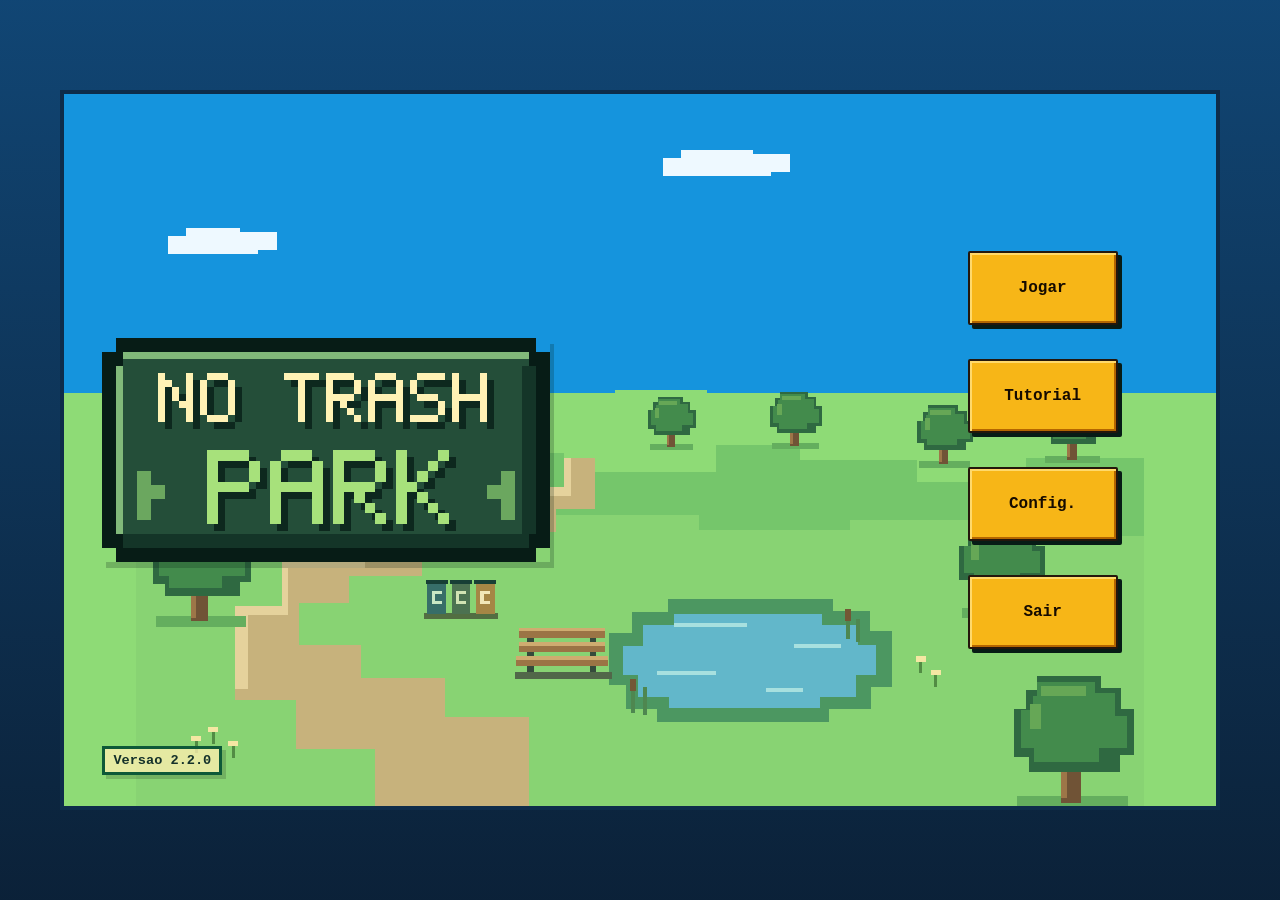
<file: index.html>
<!doctype html>
<html lang="pt-BR">
  <head>
    <meta charset="utf-8">
    <meta name="viewport" content="width=device-width, initial-scale=1">
    <meta name="theme-color" content="#1594dd">
    <meta name="mobile-web-app-capable" content="yes">
    <meta name="apple-mobile-web-app-capable" content="yes">
    <meta name="apple-mobile-web-app-title" content="No Trash Park">
    <meta name="apple-mobile-web-app-status-bar-style" content="black-translucent">
    <title>No Trash Park - Browser Demo</title>
    <link rel="manifest" href="manifest.webmanifest">
    <link rel="apple-touch-icon" href="assets/icons/apple-touch-icon.png">
    <link rel="stylesheet" href="styles.css">
    <script src="src/constants.js" defer></script>
    <script src="src/data.js" defer></script>
    <script src="src/dom.js" defer></script>
    <script src="src/evaluation.js" defer></script>
    <script src="src/state.js" defer></script>
    <script src="src/i18n.js" defer></script>
    <script src="src/utils.js" defer></script>
    <script src="src/board.js" defer></script>
    <script src="src/config.js" defer></script>
    <script src="src/ui.js" defer></script>
    <script src="src/audio.js" defer></script>
    <script src="src/gameplay.js" defer></script>
    <script src="src/tutorial.js" defer></script>
    <script src="src/storage.js" defer></script>
    <script src="src/save-game.js" defer></script>
    <script src="src/input-gamepad.js" defer></script>
    <script src="src/events.js" defer></script>
    <script src="src/loop.js" defer></script>
    <script src="src/debug.js" defer></script>
    <script src="src/pwa.js" defer></script>
    <script src="game.js" defer></script>
  </head>
  <body>
    <div id="app" class="app">
      <section id="menuScreen" class="screen menu-screen" aria-label="Menu principal" data-i18n-aria-label="menu.screenAria">
        <div class="menu-world" aria-hidden="true">
          <div class="cloud cloud-a"></div>
          <div class="cloud cloud-b"></div>
          <img class="menu-diorama" src="assets/menu-park-scene.svg" alt="" width="1200" height="500">
        </div>

        <div class="title-mark" aria-label="No Trash Park">
          <div class="logo-block"><img src="assets/logo-pixel.svg" alt="No Trash Park" width="384" height="192"></div>
          <h1>No Trash Park</h1>
        </div>

        <div id="versionText" class="version-text" aria-label="Versao do jogo" data-i18n-aria-label="version.aria"></div>

        <div id="menuGamepadHints" class="controller-hints menu-controller-hints" aria-label="Controles do menu por controle" data-i18n-aria-label="menu.controlsAria">
          <div class="hint-chip">
            <span class="pad-key pad-key-wide" data-gamepad-token="leftStick" aria-hidden="true">LS</span>
            <span class="pad-key pad-key-dpad" aria-hidden="true"></span>
            <span data-i18n="controls.navigate">Navegar</span>
          </div>
          <div class="hint-chip">
            <span class="pad-key pad-key-face is-a" data-gamepad-token="faceSouth" aria-hidden="true">A</span>
            <span data-i18n="controls.confirm">Confirmar</span>
          </div>
          <div class="hint-chip">
            <span class="pad-key pad-key-face is-b" data-gamepad-token="faceEast" aria-hidden="true">B</span>
            <span data-i18n="controls.back">Voltar</span>
          </div>
          <div class="hint-chip">
            <span class="pad-key pad-key-dpad" aria-hidden="true"></span>
            <span data-i18n="controls.adjust">Ajustar</span>
          </div>
        </div>

        <nav class="menu-actions" aria-label="Menu" data-i18n-aria-label="menu.actionsAria">
          <button id="continueButton" class="pixel-button menu-button" type="button" data-i18n="menu.continue" hidden>Continuar</button>
          <button id="playButton" class="pixel-button menu-button" type="button" data-i18n="menu.play">Jogar</button>
          <button id="tutorialButton" class="pixel-button menu-button" type="button" data-i18n="tutorial.menu">Tutorial</button>
          <button id="configButton" class="pixel-button menu-button" type="button" data-i18n="menu.config">Config.</button>
          <button id="exitButton" class="pixel-button menu-button" type="button" data-i18n="menu.exit">Sair</button>
        </nav>

        <div id="configPanel" class="config-panel" hidden>
          <!-- <div class="config-section">
            <div class="config-title">Fase inicial</div>
            <div class="segmented" role="group" aria-label="Starting theme">
              <button class="seg-button is-active" data-menu-theme="park" type="button">Parque</button>
              <button class="seg-button" data-menu-theme="lagoon" type="button">Lagoa</button>
              <button class="seg-button" data-menu-theme="lava" type="button">Fogo</button>
            </div>
          </div> -->

          <div class="config-section">
            <div class="config-title" data-i18n="settings.controller">Controle</div>
            <div class="sound-toggle-grid" role="group" aria-label="Layout do controle" data-i18n-aria-label="settings.controllerLayout">
              <button id="xboxLayoutButton" class="seg-button is-active" data-controller-layout="xbox" type="button">Xbox</button>
              <button id="switchLayoutButton" class="seg-button" data-controller-layout="switch" type="button">Switch Pro</button>
            </div>
          </div>

          <div class="config-section">
            <div class="config-title" data-i18n="settings.language">Idioma</div>
            <div class="language-toggle-grid" role="group" aria-label="Opcoes de idioma" data-i18n-aria-label="settings.languageOptions">
              <button id="ptLanguageButton" class="seg-button is-active" data-language="pt-BR" type="button">PT-BR</button>
              <button id="enLanguageButton" class="seg-button" data-language="en" type="button">EN</button>
              <button id="esLanguageButton" class="seg-button" data-language="es" type="button">ES</button>
            </div>
          </div>

          <div class="config-section">
            <div class="config-title" data-i18n="settings.cards">Cartas</div>
            <label class="sound-row card-frequency-row" for="cardFrequencyInput">
              <span data-i18n="settings.frequency">Freq.</span>
              <input id="cardFrequencyInput" class="sound-slider" data-card-frequency type="range" min="0" max="10" step="1" value="3" aria-label="Frequencia de exibicao das cartas" data-i18n-aria-label="settings.cardFrequencyAria">
              <strong id="cardFrequencyText">3 ondas</strong>
            </label>
          </div>

          <div class="config-section">
            <div class="config-title" data-i18n="settings.sound">Som</div>
            <div class="sound-toggle-grid" role="group" aria-label="Opcoes de som" data-i18n-aria-label="settings.soundToggles">
              <button id="bgmToggleButton" class="seg-button is-active" data-sound-toggle="bgm" type="button">BGM On</button>
              <button id="sfxToggleButton" class="seg-button is-active" data-sound-toggle="sfx" type="button">SFX On</button>
            </div>

            <label class="sound-row" for="bgmVolumeInput">
              <span>BGM</span>
              <input id="bgmVolumeInput" class="sound-slider" data-sound-volume="bgm" type="range" min="0" max="100" step="5" value="100" aria-label="Volume principal da musica" data-i18n-aria-label="settings.bgmVolumeAria">
              <strong id="bgmVolumeText" data-sound-volume-text="bgm">100%</strong>
            </label>

            <label class="sound-row" for="sfxVolumeInput">
              <span>SFX</span>
              <input id="sfxVolumeInput" class="sound-slider" data-sound-volume="sfx" type="range" min="0" max="100" step="5" value="100" aria-label="Volume principal dos efeitos" data-i18n-aria-label="settings.sfxVolumeAria">
              <strong id="sfxVolumeText" data-sound-volume-text="sfx">100%</strong>
            </label>
          </div>

          <button id="configBackButton" class="pixel-button config-back-button" type="button" data-i18n="common.back">Voltar</button>
        </div>

        <div id="difficultyPanel" class="config-panel difficulty-panel" role="dialog" aria-modal="true" aria-labelledby="difficultyTitle" hidden>
          <div class="config-section">
            <div id="difficultyTitle" class="config-title" data-i18n="difficulty.title">Dificuldade</div>
            <div class="difficulty-grid combat-grid" role="group" data-i18n-aria-label="difficulty.aria">
              <button class="seg-button" data-difficulty="easy" type="button"><span data-i18n="difficulty.easy">Fácil</span></button>
              <button class="seg-button" data-difficulty="medium" type="button"><span data-i18n="difficulty.medium">Normal</span></button>
              <button class="seg-button" data-difficulty="hard" type="button"><span data-i18n="difficulty.hard">Difícil</span></button>
            </div>
            <p id="combatDescription" class="setup-description"></p>
            <div class="config-title" data-i18n="difficulty.duration">Duração por bioma</div>
            <div class="difficulty-grid" role="group" data-i18n-aria-label="difficulty.duration">
              <button class="seg-button" data-duration="short" type="button"><span data-i18n="difficulty.short">Curta</span><strong>5</strong></button>
              <button class="seg-button" data-duration="standard" type="button"><span data-i18n="difficulty.standard">Padrão</span><strong>12</strong></button>
              <button class="seg-button" data-duration="long" type="button"><span data-i18n="difficulty.long">Longa</span><strong>20</strong></button>
              <button class="seg-button" data-duration="custom" type="button"><span data-i18n="difficulty.custom">Personalizada</span><strong>5–99</strong></button>
            </div>
            <input id="customWavesInput" class="waves-input" type="text" inputmode="numeric" pattern="[0-9]*" value="20" data-i18n-aria-label="difficulty.customWavesAria" hidden>
            <p id="matchSetupSummary" class="setup-description" aria-live="polite"></p>
          </div>

          <div class="difficulty-actions">
            <button id="difficultyBackButton" class="pixel-button difficulty-action" type="button" data-i18n="common.back">Voltar</button>
            <button id="startGameButton" class="pixel-button difficulty-action" type="button" disabled data-i18n="common.start">Iniciar</button>
          </div>
        </div>
      </section>

      <section id="gameScreen" class="screen game-screen is-hidden" aria-label="Demo tower defense" data-i18n-aria-label="game.screenAria">
        <main class="game-layout">
          <section class="board-stage" aria-label="Campo de batalha" data-i18n-aria-label="game.boardAria">
            <div class="top-hud" aria-live="polite">
              <div class="stat-pill">
                <span class="heart-stack" id="heartStack" aria-hidden="true"></span>
                <span id="livesText">10</span>
              </div>
              <div class="stat-pill">
                <span data-i18n="hud.wave">Onda</span>
                <strong id="waveText">0</strong>
              </div>
              <div class="stat-pill defeated-pill">
                <span data-i18n="hud.defeated">Derrotou</span>
                <strong id="defeatedText">0</strong>
              </div>
              <div class="stat-pill">
                <span data-i18n="hud.time">Tempo</span>
                <strong id="sessionTimeText">00:00</strong>
              </div>
            </div>

            <div id="bossHud" class="boss-hud" hidden>
              <div class="boss-hud-details">
                <strong id="bossNameText"></strong>
                <span id="bossAbilityText"></span>
              </div>
              <div id="bossHealthTrack" class="boss-health-track" role="progressbar" aria-valuemin="0" aria-valuemax="100" aria-valuenow="100">
                <span id="bossHealthFill"></span>
              </div>
            </div>

            <div id="board" class="board theme-park" data-testid="board"></div>
            <div id="comboCounter" class="combo-counter" aria-live="polite" hidden>0X</div>
            <div id="waveTransition" class="wave-transition" role="status" aria-live="polite" aria-atomic="true" hidden></div>
            <div id="floatingMessage" class="floating-message" aria-live="polite"></div>

            <div id="debugConsole" class="debug-console" aria-label="Debug console" hidden>
              <div class="debug-console-header">
                <div>
                  <span class="debug-console-kicker">Debug</span>
                  <strong>Runtime Console</strong>
                </div>
                <div class="debug-console-actions">
                  <button id="debugClearButton" class="debug-console-button" type="button">Clear</button>
                  <button id="debugCloseButton" class="debug-console-button" type="button" aria-label="Close debug console">F9</button>
                </div>
              </div>

              <div id="debugFilters" class="debug-filters" aria-label="Debug log filters">
                <label><input type="checkbox" data-debug-filter="system" checked> System</label>
                <label><input type="checkbox" data-debug-filter="waves" checked> Waves</label>
                <label><input type="checkbox" data-debug-filter="towers" checked> Towers</label>
                <label><input type="checkbox" data-debug-filter="cards" checked> Cards</label>
                <label><input type="checkbox" data-debug-filter="combat" checked> Combat</label>
                <label><input type="checkbox" data-debug-filter="economy" checked> Economy</label>
                <label><input type="checkbox" data-debug-filter="input" checked> Input</label>
              </div>

              <div class="debug-console-body">
                <section class="debug-section" aria-label="Current game state">
                  <h3>State</h3>
                  <dl id="debugStateSummary" class="debug-kv-list"></dl>
                </section>

                <section class="debug-section" aria-label="Tower status">
                  <h3>Tower Status</h3>
                  <div id="debugTowerStatus" class="debug-stack"></div>
                </section>

                <section class="debug-section" aria-label="Card options">
                  <h3>Card Options</h3>
                  <div id="debugCardOptions" class="debug-stack"></div>
                </section>

                <section class="debug-section debug-log-section" aria-label="Filtered debug log">
                  <h3>Log</h3>
                  <div id="debugLogList" class="debug-log-list" aria-live="polite"></div>
                </section>
              </div>
            </div>

            <div id="cardChoiceOverlay" class="card-choice-overlay" role="dialog" aria-modal="true" aria-labelledby="cardChoiceTitle" hidden>
              <div class="card-choice-panel">
                <h2 id="cardChoiceTitle" data-i18n="cards.choose">Escolha uma carta</h2>
                <div id="cardChoiceCards" class="card-choice-grid" aria-label="Cartas misteriosas" data-i18n-aria-label="cards.mysteryAria"></div>
                <p id="cardChoiceResult" class="card-choice-result" aria-live="polite" hidden></p>
                <button id="cardChoiceContinueButton" class="pixel-button card-choice-continue" type="button" hidden data-i18n="common.continue">Continuar</button>
              </div>
            </div>

            <div id="boardGamepadHints" class="controller-hints gameplay-board-hints" aria-label="Controles do campo de batalha por controle" data-i18n-aria-label="game.boardControlsAria">
              <div class="hint-chip">
                <span class="pad-key pad-key-wide" data-gamepad-token="leftStick" aria-hidden="true">LS</span>
                <span class="pad-key pad-key-dpad" aria-hidden="true"></span>
                <span data-i18n="controls.cursor">Cursor</span>
              </div>
              <div class="hint-chip">
                <span class="pad-key pad-key-face is-a" data-gamepad-token="faceSouth" aria-hidden="true">A</span>
                <span class="pad-key pad-key-trigger" data-gamepad-token="rightTrigger" aria-hidden="true">RT</span>
                <span data-i18n="controls.build">Construir</span>
              </div>
            </div>

            <div id="victoryOverlay" class="victory-overlay" role="dialog" aria-modal="true" aria-labelledby="victoryTitle" hidden>
              <div class="victory-card">
                <h2 id="victoryTitle">Parque Protegido!</h2>
                <p id="victorySummary" class="victory-summary"></p>
                <div id="phaseEvaluation" class="phase-evaluation" hidden>
                  <div id="ratingStars" class="rating-stars" role="img"></div>
                  <strong id="ratingLabel"></strong>
                  <p id="ratingRecord" class="rating-record" hidden></p>
                </div>
                <div class="victory-stats" aria-label="Resumo da sessao" data-i18n-aria-label="victory.statsAria">
                  <div class="victory-stat">
                    <span data-i18n="hud.time">Tempo</span>
                    <strong id="victoryTimeText">00:00</strong>
                  </div>
                  <div class="victory-stat">
                    <span data-i18n="hud.wave">Onda</span>
                    <strong id="victoryWaveText">0/0</strong>
                  </div>
                  <div class="victory-stat">
                    <span data-i18n="hud.defeated">Derrotou</span>
                    <strong id="victoryDefeatedText">0</strong>
                  </div>
                </div>
                <div class="victory-actions" aria-label="Opcoes de resultado" data-i18n-aria-label="victory.optionsAria">
                  <button id="victoryContinueButton" class="victory-choice" type="button" data-i18n="common.continue">Continuar</button>
                  <button id="victoryRestartButton" class="victory-choice" type="button" data-i18n="victory.restart">Jogar novamente!</button>
                  <button id="victoryMenuButton" class="victory-choice" type="button" data-i18n="common.menu">Menu</button>
                </div>
                <div id="resultDisclosure" class="result-disclosure" hidden>
                  <button id="resultDetailsButton" type="button" class="result-details-button" aria-expanded="false" aria-controls="resultDetails" data-i18n="victory.details">Ver detalhes da partida</button>
                  <div id="resultDetails" class="result-details" hidden>
                  <div class="rating-stats">
                    <div><span data-i18n="evaluation.damage">Vidas perdidas</span><strong id="ratingDamageText">0</strong></div>
                    <div><span data-i18n="evaluation.escaped">Escaparam</span><strong id="ratingEscapedText">0</strong></div>
                    <div><span data-i18n="evaluation.perfectWaves">Ondas perfeitas</span><strong id="ratingPerfectText">0/0</strong></div>
                    <div><span data-i18n="evaluation.bosses">Chefes derrotados</span><strong id="ratingBossText">0/0</strong></div>
                  </div>
                  <p id="ratingTip" class="rating-tip"></p>
                    <strong data-i18n="victory.criteria">Como funciona a avaliação</strong>
                  <p id="ratingCriteria" class="rating-criteria"></p>
                  </div>
                </div>
              </div>
            </div>
          </section>

          <aside class="shop-panel" aria-label="Loja" data-i18n-aria-label="shop.aria">
            <div class="shop-top">
              <div class="money-readout" aria-label="Moedas" data-i18n-aria-label="shop.coinsAria">
                <span class="coin-icon" aria-hidden="true">$</span>
                <span id="coinText">300</span>
              </div>
              <div class="shop-actions" aria-label="Acoes" data-i18n-aria-label="shop.actionsAria">
                <button id="restartButton" class="icon-button restart-icon-button" title="Reiniciar" aria-label="Reiniciar" data-i18n-title="shop.restart" data-i18n-aria-label="shop.restart" type="button"></button>
                <button id="backToMenuButton" class="icon-button menu-icon-button" title="Menu" aria-label="Menu" data-i18n-title="shop.menu" data-i18n-aria-label="shop.menu" type="button"></button>
              </div>
            </div>

            <div class="shop-title" data-i18n="shop.title">LOJA</div>

            <section id="tutorialPanel" class="tutorial-panel" aria-labelledby="tutorialTitle" hidden>
              <strong id="tutorialTitle"></strong>
              <p id="tutorialInstructions"></p>
              <p id="tutorialObjective" class="tutorial-objective" aria-live="polite"></p>
              <button id="tutorialContinueButton" class="pixel-button tutorial-continue" type="button"></button>
              <div class="controller-hints tutorial-controller-hints">
                <span class="pad-key pad-key-trigger" data-gamepad-token="leftTrigger" aria-hidden="true">LT</span>
                <span data-i18n="tutorial.shopControls">Loja / tutorial</span>
                <span class="pad-key pad-key-face is-b" data-gamepad-token="faceEast" aria-hidden="true">B</span>
                <span data-i18n="tutorial.boardControls">Voltar ao campo</span>
              </div>
            </section>

            <div id="shopGamepadHints" class="controller-hints shop-gamepad-hints" aria-label="Controles da loja por controle" data-i18n-aria-label="shop.controlsAria">
              <div class="hint-chip">
                <span class="pad-key pad-key-trigger" data-gamepad-token="leftBumper" aria-hidden="true">LB</span>
                <span class="pad-key pad-key-trigger" data-gamepad-token="rightBumper" aria-hidden="true">RB</span>
                <span data-i18n="controls.tower">Torre</span>
              </div>
              <div class="hint-chip">
                <span class="pad-key pad-key-face is-x" data-gamepad-token="faceWest" aria-hidden="true">X</span>
                <span data-i18n="controls.pause">Pausa</span>
              </div>
              <div class="hint-chip">
                <span class="pad-key pad-key-face is-y" data-gamepad-token="faceNorth" aria-hidden="true">Y</span>
                <span data-i18n="controls.speed">Vel.</span>
              </div>
              <div class="hint-chip">
                <span class="pad-key pad-key-wide" data-gamepad-token="back" aria-hidden="true">View</span>
                <span data-i18n="common.menu">Menu</span>
              </div>
            </div>

            <div id="towerShop" class="tower-shop" aria-label="Opcoes de torres" data-i18n-aria-label="shop.towerChoicesAria">
              <button class="shop-button is-active" data-tower="sentinel" type="button">
                <i class="tower tower-sentinel shop-tower-preview" aria-hidden="true"></i>
                <span>Sentinela</span>
                <strong>$100</strong>
                <small class="shop-stat shop-attack">ATQ 18</small>
                <small class="shop-stat shop-range">ALC 2.8</small>
              </button>
              <button class="shop-button" data-tower="slow" type="button">
                <i class="tower tower-slow shop-tower-preview" aria-hidden="true"></i>
                <span>Gelida</span>
                <strong>$75</strong>
                <small class="shop-stat shop-attack">ATQ 7</small>
                <small class="shop-stat shop-range">ALC 2.4</small>
              </button>
              <button class="shop-button" data-tower="splash" type="button">
                <i class="tower tower-splash shop-tower-preview" aria-hidden="true"></i>
                <span>Canhao</span>
                <strong>$125</strong>
                <small class="shop-stat shop-attack">ATQ 24</small>
                <small class="shop-stat shop-range">ALC 2.5</small>
              </button>
              <button class="shop-button" data-tower="flame" type="button">
                <i class="tower tower-flame shop-tower-preview" aria-hidden="true"></i>
                <span>Chama</span>
                <strong>$150</strong>
                <small class="shop-stat shop-attack">ATQ 9</small>
                <small class="shop-stat shop-range">ALC 1.9</small>
              </button>
            </div>

            <div class="shop-tools" aria-label="Ferramentas" data-i18n-aria-label="shop.toolsAria">
              <button id="undoTowerButton" class="shop-button shop-tool-button undo-tool-button" type="button" hidden>
                <span data-i18n="shop.undo">Desfazer</span>
                <strong>5s</strong>
              </button>
              <button id="deleteTowerButton" class="shop-button shop-tool-button delete-tool-button" type="button" aria-pressed="false">
                <span data-i18n="shop.delete">Excluir</span>
                <strong data-i18n="shop.select">Selecionar</strong>
              </button>
            </div>

            <!-- <div class="theme-controls" role="group" aria-label="Level theme">
              <button class="small-button is-active" data-theme="park" type="button">Parque</button>
              <button class="small-button" data-theme="lagoon" type="button">Lagoa</button>
              <button class="small-button" data-theme="lava" type="button">Fogo</button>
            </div> -->

            <div class="control-row">
              <button id="pauseButton" class="shop-button wide" type="button">Pause</button>
              <button id="speedButton" class="shop-button wide" type="button">1x</button>
            </div>
          </aside>

          <div id="restartConfirmOverlay" class="confirm-overlay" role="dialog" aria-modal="true" aria-labelledby="restartConfirmTitle" hidden>
            <div class="confirm-card">
              <h2 id="restartConfirmTitle" data-i18n="confirm.restartTitle">Deseja realmente reiniciar o jogo?</h2>
              <div class="confirm-actions" aria-label="Confirmar reinicio" data-i18n-aria-label="confirm.restartAria">
                <button id="restartConfirmYesButton" class="pixel-button confirm-button" type="button" data-i18n="common.yes">Sim</button>
                <button id="restartConfirmNoButton" class="pixel-button confirm-button" type="button" data-i18n="common.no">Nao</button>
              </div>
            </div>
          </div>

          <div id="exitConfirmOverlay" class="confirm-overlay" role="dialog" aria-modal="true" aria-labelledby="exitConfirmTitle" hidden>
            <div class="confirm-card">
              <h2 id="exitConfirmTitle" data-i18n="confirm.exitTitle">Deseja realmente sair do jogo atual?</h2>
              <div class="confirm-actions" aria-label="Confirmar saida" data-i18n-aria-label="confirm.exitAria">
                <button id="exitConfirmYesButton" class="pixel-button confirm-button" type="button" data-i18n="common.yes">Sim</button>
                <button id="exitConfirmNoButton" class="pixel-button confirm-button" type="button" data-i18n="common.no">Nao</button>
              </div>
            </div>
          </div>

          <div id="towerDeleteConfirmOverlay" class="confirm-overlay" role="dialog" aria-modal="true" aria-labelledby="towerDeleteConfirmTitle" hidden>
            <div class="confirm-card">
              <h2 id="towerDeleteConfirmTitle" data-i18n="confirm.towerDeleteTitle">Remover esta torre?</h2>
              <div class="confirm-actions" aria-label="Confirmar remocao" data-i18n-aria-label="confirm.towerDeleteAria">
                <button id="towerDeleteConfirmYesButton" class="pixel-button confirm-button" type="button" data-i18n="common.remove">Remover</button>
                <button id="towerDeleteConfirmNoButton" class="pixel-button confirm-button" type="button" data-i18n="common.cancel">Cancelar</button>
              </div>
            </div>
          </div>

          <div id="pauseMenuOverlay" class="pause-menu-overlay" role="dialog" aria-modal="true" aria-labelledby="pauseMenuTitle" hidden>
            <div class="pause-menu-card">
              <h2 id="pauseMenuTitle" data-i18n="pause.title">Pausado</h2>
              <section id="lastWaveSummary" class="last-wave-summary" hidden></section>
              <div id="pauseMenuActions" class="pause-menu-actions" aria-label="Menu de pausa" data-i18n-aria-label="pause.actionsAria">
                <button id="pauseResumeButton" class="pixel-button pause-menu-button" type="button" data-i18n="actions.resume">Retomar</button>
                <button id="pauseSoundButton" class="pixel-button pause-menu-button" type="button" data-i18n="settings.sound">Som</button>
                <button id="pauseSaveExitButton" class="pixel-button pause-menu-button" type="button" data-i18n="pause.saveExit">Salvar e sair</button>
              </div>

              <div id="pauseSoundPanel" class="pause-sound-panel" aria-label="Opcoes de som" data-i18n-aria-label="settings.soundToggles" hidden>
                <div class="config-title" data-i18n="settings.sound">Som</div>
                <div class="sound-toggle-grid" role="group" aria-label="Opcoes de som" data-i18n-aria-label="settings.soundToggles">
                  <button class="seg-button is-active" data-sound-toggle="bgm" type="button">BGM On</button>
                  <button class="seg-button is-active" data-sound-toggle="sfx" type="button">SFX On</button>
                </div>

                <label class="sound-row">
                  <span>BGM</span>
                  <input class="sound-slider" data-sound-volume="bgm" type="range" min="0" max="100" step="5" value="100" aria-label="Volume principal da musica" data-i18n-aria-label="settings.bgmVolumeAria">
                  <strong data-sound-volume-text="bgm">100%</strong>
                </label>

                <label class="sound-row">
                  <span>SFX</span>
                  <input class="sound-slider" data-sound-volume="sfx" type="range" min="0" max="100" step="5" value="100" aria-label="Volume principal dos efeitos" data-i18n-aria-label="settings.sfxVolumeAria">
                  <strong data-sound-volume-text="sfx">100%</strong>
                </label>

                <button id="pauseSoundBackButton" class="pixel-button pause-menu-button" type="button" data-i18n="common.back">Voltar</button>
              </div>
            </div>
          </div>
        </main>
      </section>
    </div>
  </body>
</html>
</file>
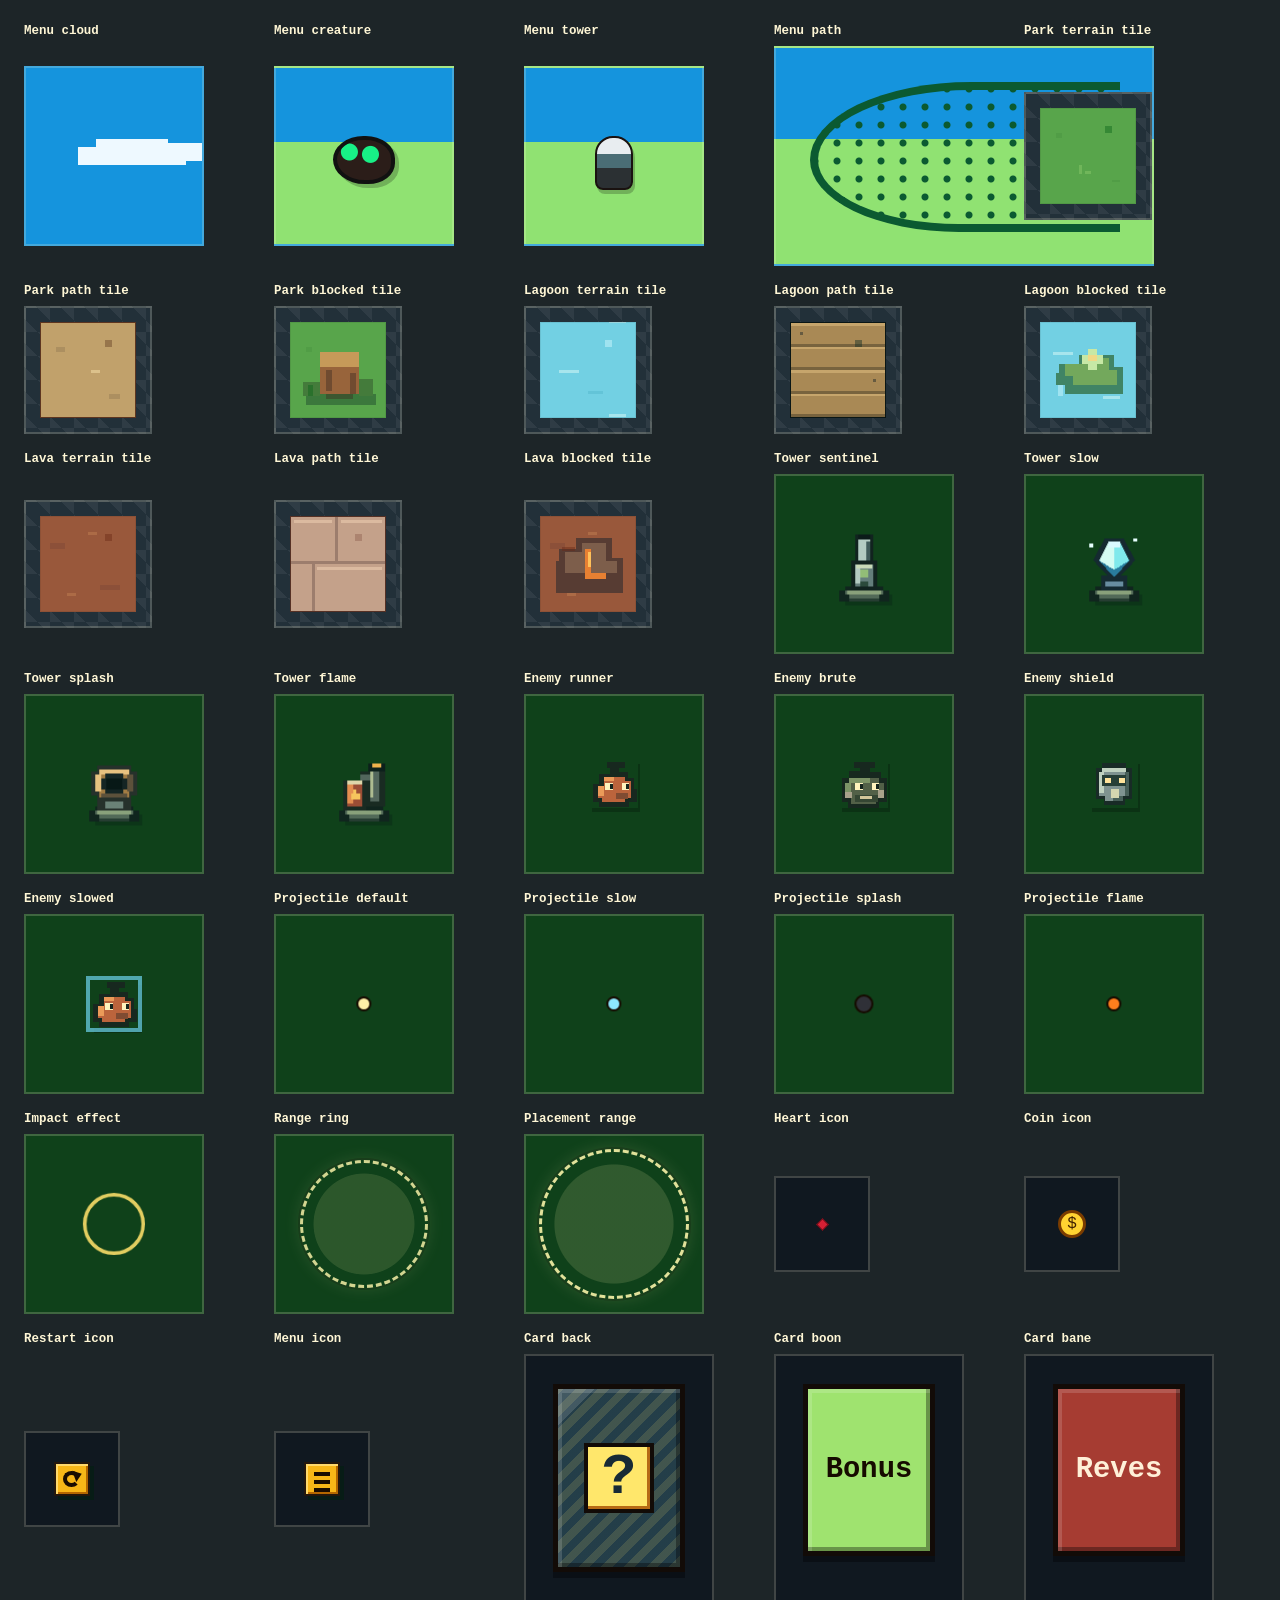
<file: sprites/sprite-reference.html>
<!doctype html>
<html lang="pt-BR">
  <head>
    <meta charset="utf-8">
    <meta name="viewport" content="width=device-width, initial-scale=1">
    <title>No Trash Park - Sprite Reference Captures</title>
    <link rel="stylesheet" href="../../styles.css">
    <style>
      body {
        min-height: 100vh;
        padding: 24px;
        background: #1d2528;
        color: #fff7d6;
      }

      .reference-grid {
        display: grid;
        grid-template-columns: repeat(auto-fill, minmax(210px, 1fr));
        gap: 18px;
      }

      .reference-card {
        display: grid;
        gap: 8px;
      }

      .reference-card > span {
        font-size: 0.78rem;
        font-weight: 700;
      }

      .shot-stage {
        --cell-size: 96px;
        position: relative;
        width: 180px;
        height: 180px;
        overflow: hidden;
        border: 2px solid rgba(255, 247, 214, 0.2);
        background:
          linear-gradient(45deg, rgba(255, 255, 255, 0.06) 25%, transparent 25% 75%, rgba(255, 255, 255, 0.06) 75%) 0 0 / 24px 24px,
          #223039;
      }

      .shot-stage.wide {
        width: 380px;
        height: 220px;
      }

      .shot-stage.tall {
        width: 190px;
        height: 250px;
      }

      .shot-stage.tile-stage {
        width: 128px;
        height: 128px;
        display: grid;
        place-items: center;
      }

      .shot-stage.icon-stage {
        width: 96px;
        height: 96px;
        display: grid;
        place-items: center;
      }

      .shot-stage.menu-bg {
        background:
          linear-gradient(#1594dd 0 42%, #90e272 42%),
          #90e272;
      }

      .shot-stage.sky-bg {
        background: #1594dd;
      }

      .shot-stage.board-bg {
        background: #0f411a;
      }

      .shot-stage.dark-bg {
        background: #101820;
      }

      .tile-frame {
        width: 96px;
        height: 96px;
      }

      .tile-frame .tile {
        display: block;
        width: 96px;
        height: 96px;
        min-width: 96px;
        min-height: 96px;
      }

      .shot-stage .tower,
      .shot-stage .enemy,
      .shot-stage .projectile,
      .shot-stage .impact,
      .shot-stage .range-ring,
      .shot-stage .placement-range {
        left: 50%;
        top: 50%;
      }

      .shot-stage .tower {
        top: 60%;
      }

      .shot-stage .enemy .health {
        top: -36%;
      }

      .shot-stage .impact {
        animation: none;
        opacity: 1;
        transform: translate(-50%, -50%) scale(0.9);
      }

      .shot-stage .range-ring {
        width: 128px;
        height: 128px;
      }

      .shot-stage .placement-range {
        width: 150px;
        height: 150px;
      }

      .shot-stage .cloud {
        width: 72px;
        left: 50%;
        top: 50%;
        transform: translate(-50%, -50%);
      }

      .shot-stage .menu-creature {
        left: 50%;
        top: 52%;
        transform: translate(-50%, -50%);
      }

      .shot-stage .menu-tower {
        left: 50%;
        top: 54%;
        transform: translate(-50%, -50%);
      }

      .shot-stage .menu-path {
        left: 34px;
        bottom: 32px;
      }

      .shot-stage .card-choice-card {
        width: 132px;
        min-height: 188px;
        margin: 28px auto 0;
      }

      .shot-stage .card-choice-card.is-revealed {
        min-height: 172px;
      }
    </style>
  </head>
  <body>
    <main class="reference-grid" aria-label="Elementos substituiveis por sprites">
      <section class="reference-card">
        <span>Menu cloud</span>
        <div class="shot-stage sky-bg" data-sprite-shot data-file="menu-cloud.png"><div class="cloud"></div></div>
      </section>
      <section class="reference-card">
        <span>Menu creature</span>
        <div class="shot-stage menu-bg" data-sprite-shot data-file="menu-creature.png"><div class="menu-creature"></div></div>
      </section>
      <section class="reference-card">
        <span>Menu tower</span>
        <div class="shot-stage menu-bg" data-sprite-shot data-file="menu-tower.png"><div class="menu-tower"></div></div>
      </section>
      <section class="reference-card">
        <span>Menu path</span>
        <div class="shot-stage wide menu-bg" data-sprite-shot data-file="menu-path.png"><div class="menu-path"></div></div>
      </section>

      <section class="reference-card">
        <span>Park terrain tile</span>
        <div class="shot-stage tile-stage theme-park" data-sprite-shot data-file="tile-park-terrain.png"><div class="tile-frame"><button class="tile terrain detail-a" type="button"></button></div></div>
      </section>
      <section class="reference-card">
        <span>Park path tile</span>
        <div class="shot-stage tile-stage theme-park" data-sprite-shot data-file="tile-park-path.png"><div class="tile-frame"><button class="tile path blocked" type="button"></button></div></div>
      </section>
      <section class="reference-card">
        <span>Park blocked tile</span>
        <div class="shot-stage tile-stage theme-park" data-sprite-shot data-file="tile-park-blocked.png"><div class="tile-frame"><button class="tile terrain blocked detail-b" type="button"></button></div></div>
      </section>

      <section class="reference-card">
        <span>Lagoon terrain tile</span>
        <div class="shot-stage tile-stage theme-lagoon" data-sprite-shot data-file="tile-lagoon-terrain.png"><div class="tile-frame"><button class="tile terrain detail-a" type="button"></button></div></div>
      </section>
      <section class="reference-card">
        <span>Lagoon path tile</span>
        <div class="shot-stage tile-stage theme-lagoon" data-sprite-shot data-file="tile-lagoon-path.png"><div class="tile-frame"><button class="tile path blocked" type="button"></button></div></div>
      </section>
      <section class="reference-card">
        <span>Lagoon blocked tile</span>
        <div class="shot-stage tile-stage theme-lagoon" data-sprite-shot data-file="tile-lagoon-blocked.png"><div class="tile-frame"><button class="tile terrain blocked detail-b" type="button"></button></div></div>
      </section>

      <section class="reference-card">
        <span>Lava terrain tile</span>
        <div class="shot-stage tile-stage theme-lava" data-sprite-shot data-file="tile-lava-terrain.png"><div class="tile-frame"><button class="tile terrain detail-a" type="button"></button></div></div>
      </section>
      <section class="reference-card">
        <span>Lava path tile</span>
        <div class="shot-stage tile-stage theme-lava" data-sprite-shot data-file="tile-lava-path.png"><div class="tile-frame"><button class="tile path blocked" type="button"></button></div></div>
      </section>
      <section class="reference-card">
        <span>Lava blocked tile</span>
        <div class="shot-stage tile-stage theme-lava" data-sprite-shot data-file="tile-lava-blocked.png"><div class="tile-frame"><button class="tile terrain blocked detail-c" type="button"></button></div></div>
      </section>

      <section class="reference-card">
        <span>Tower sentinel</span>
        <div class="shot-stage board-bg" data-sprite-shot data-file="tower-sentinel.png"><div class="tower tower-sentinel"></div></div>
      </section>
      <section class="reference-card">
        <span>Tower slow</span>
        <div class="shot-stage board-bg" data-sprite-shot data-file="tower-slow.png"><div class="tower tower-slow"></div></div>
      </section>
      <section class="reference-card">
        <span>Tower splash</span>
        <div class="shot-stage board-bg" data-sprite-shot data-file="tower-splash.png"><div class="tower tower-splash"></div></div>
      </section>
      <section class="reference-card">
        <span>Tower flame</span>
        <div class="shot-stage board-bg" data-sprite-shot data-file="tower-flame.png"><div class="tower tower-flame"></div></div>
      </section>

      <section class="reference-card">
        <span>Enemy runner</span>
        <div class="shot-stage board-bg" data-sprite-shot data-file="enemy-runner.png"><div class="enemy enemy-runner"><div class="health"><span></span></div></div></div>
      </section>
      <section class="reference-card">
        <span>Enemy brute</span>
        <div class="shot-stage board-bg" data-sprite-shot data-file="enemy-brute.png"><div class="enemy enemy-brute"><div class="health"><span></span></div></div></div>
      </section>
      <section class="reference-card">
        <span>Enemy shield</span>
        <div class="shot-stage board-bg" data-sprite-shot data-file="enemy-shield.png"><div class="enemy enemy-shield"><div class="health"><span></span></div></div></div>
      </section>
      <section class="reference-card">
        <span>Enemy slowed</span>
        <div class="shot-stage board-bg" data-sprite-shot data-file="enemy-slowed.png"><div class="enemy enemy-runner slowed"><div class="health"><span></span></div></div></div>
      </section>

      <section class="reference-card">
        <span>Projectile default</span>
        <div class="shot-stage board-bg" data-sprite-shot data-file="projectile-default.png"><div class="projectile"></div></div>
      </section>
      <section class="reference-card">
        <span>Projectile slow</span>
        <div class="shot-stage board-bg" data-sprite-shot data-file="projectile-slow.png"><div class="projectile projectile-slow"></div></div>
      </section>
      <section class="reference-card">
        <span>Projectile splash</span>
        <div class="shot-stage board-bg" data-sprite-shot data-file="projectile-splash.png"><div class="projectile projectile-splash"></div></div>
      </section>
      <section class="reference-card">
        <span>Projectile flame</span>
        <div class="shot-stage board-bg" data-sprite-shot data-file="projectile-flame.png"><div class="projectile projectile-flame"></div></div>
      </section>

      <section class="reference-card">
        <span>Impact effect</span>
        <div class="shot-stage board-bg" data-sprite-shot data-file="effect-impact.png"><div class="impact"></div></div>
      </section>
      <section class="reference-card">
        <span>Range ring</span>
        <div class="shot-stage board-bg" data-sprite-shot data-file="effect-range-ring.png"><div class="range-ring"></div></div>
      </section>
      <section class="reference-card">
        <span>Placement range</span>
        <div class="shot-stage board-bg" data-sprite-shot data-file="effect-placement-range.png"><div class="placement-range" data-tower="sentinel"></div></div>
      </section>

      <section class="reference-card">
        <span>Heart icon</span>
        <div class="shot-stage icon-stage dark-bg" data-sprite-shot data-file="ui-heart-dot.png"><span class="heart-dot"></span></div>
      </section>
      <section class="reference-card">
        <span>Coin icon</span>
        <div class="shot-stage icon-stage dark-bg" data-sprite-shot data-file="ui-coin-icon.png"><span class="coin-icon">$</span></div>
      </section>
      <section class="reference-card">
        <span>Restart icon</span>
        <div class="shot-stage icon-stage dark-bg" data-sprite-shot data-file="ui-restart-icon.png"><button class="icon-button restart-icon-button" type="button" aria-label="Reiniciar"></button></div>
      </section>
      <section class="reference-card">
        <span>Menu icon</span>
        <div class="shot-stage icon-stage dark-bg" data-sprite-shot data-file="ui-menu-icon.png"><button class="icon-button menu-icon-button" type="button" aria-label="Menu"></button></div>
      </section>

      <section class="reference-card">
        <span>Card back</span>
        <div class="shot-stage tall dark-bg" data-sprite-shot data-file="card-back.png"><button class="card-choice-card" type="button"><span class="card-choice-back">?</span></button></div>
      </section>
      <section class="reference-card">
        <span>Card boon</span>
        <div class="shot-stage tall dark-bg" data-sprite-shot data-file="card-boon.png"><button class="card-choice-card is-boon is-revealed" type="button"><span class="card-choice-name">Bonus</span></button></div>
      </section>
      <section class="reference-card">
        <span>Card bane</span>
        <div class="shot-stage tall dark-bg" data-sprite-shot data-file="card-bane.png"><button class="card-choice-card is-bane is-revealed" type="button"><span class="card-choice-name">Reves</span></button></div>
      </section>
    </main>
  </body>
</html>
</file>
<file: styles.css>
@import "./styles/base.css";
@import "./styles/menu.css";
@import "./styles/game-layout.css";
@import "./styles/gamepad-hints.css";
@import "./styles/board.css";
@import "./styles/entities.css";
@import "./styles/overlays.css";
@import "./styles/debug.css";
@import "./styles/responsive.css";
@import "./styles/tutorial-evaluation.css";

@import "./styles/shop.css";
@import "./styles/pixel-language.css";

@import "./styles/tilesets.css";

@import "./styles/enemies.css";
</file>
